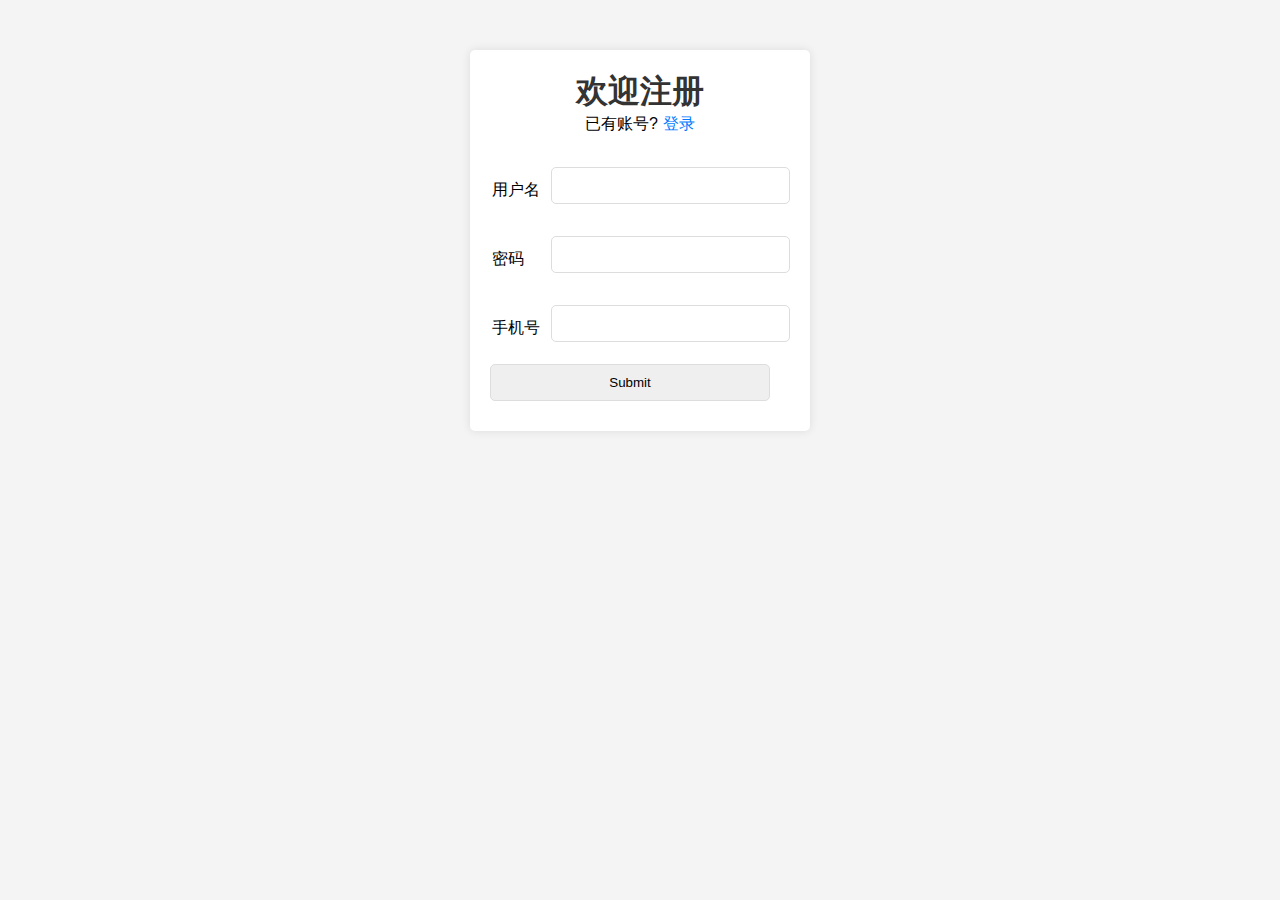
<file: src/main/webapp/register.html>
<!DOCTYPE html>
<html lang="en">
<head>
    <meta charset="UTF-8">
    <title>Title</title>
    <link rel="stylesheet" href="19-css.css">
</head>
<body>
<div class="form-div">
    <div class="reg-content">
        <h1>欢迎注册</h1>
        <span>已有账号?</span><a href="index.html">登录</a>
    </div>
    <form id="reg-form" action="/JAVA_FINAL_WORK/req2" method="post">
        <table>
            <tr>
                <td>用户名</td>
                <td class="inputs">
                    <input name="username" type="text" id="username">
                    <br>
                    <span id="username_err" class="err_msg" style="display: none">用户名不太受欢迎</span>
                </td>
            </tr>
            <tr>
                <td>密码</td>
                <td class="inputs">
                    <input name="password" type="password" id="password">
                    <br>
                    <span id="password_err" class="err_msg" style="display: none">密码格式有误</span>
                </td>
            </tr>
            <tr>
                <td>手机号</td>
                <td class="inputs">
                    <input name="tel" type="text" id="tel">
                    <br>
                    <span id="tel_err" class="err_msg" style="display: none">手机号格式有误</span>
                </td>
            </tr>
        </table>
        <input type="submit">
    </form>
</div>
<script>
    //1.验证用户名是否符合规则
    //1.1 获取用户名的输入框
    var usernameInput = document.getElementById("username");

    //1.2 绑定onblur事件 失去焦点
    function checkUsername() {
        //1.3 获取用户输入的用户名
        var username = usernameInput.value.trim();
        //1.4 判断用户名是否符合规则:长度6~12
        var flag = username.length >= 6 && username.length <= 12;
        if (username.length >= 6 && username.length <= 12) {
            //符合规则
            document.getElementById("username_err").style.display = "none";
        } else {
            //不符合规则
            document.getElementById("username_err").style.display = "block";
        }
        return flag;
    };
    usernameInput.onblur = checkUsername


    //1.验证密码是否符合规则
    //1.1 获取密码的输入框
    var passwordInput = document.getElementById("password");

    //1.2 绑定onblur事件 失去焦点

    function checkPassword() {
        //1.3 获取用户输入的密码
        var password = passwordInput.value.trim();
        //1.4 判断密码是否符合规则:长度6~12
        var flag = password.length >= 6 && password.length <= 12;
        if (password.length >= 6 && password.length <= 12) {
            //符合规则
            document.getElementById("password_err").style.display = "none";
        } else {
            //不符合规则
            document.getElementById("password_err").style.display = "block";
        }
        return flag;
    };
    passwordInput.onblur = checkPassword;


    //1.验证手机号是否符合规则
    //1.1 获取手机号的输入框
    var telInput = document.getElementById("tel");

    //1.2 绑定onblur事件 失去焦点
    function checkTel() {
        //1.3 获取用户输入的手机号
        var tel = telInput.value.trim();
        //1.4 判断手机号是否符合规则:长度6~12
        var flag = tel.length >= 6 && tel.length <= 11;
        if (tel.length >= 6 && tel.length <= 11) {
            //符合规则
            document.getElementById("tel_err").style.display = "none";
        } else {
            //不符合规则
            document.getElementById("tel_err").style.display = "block";
        }
        return flag;
    };
    telInput.onblur = checkTel;


    //1. 获取表单对象
    var regForm = document.getElementById("reg-form");

    //2. 绑定onsubmit事件
    regForm.onsubmit = function () {
        //判断每一个表单项是否都符合要求，如果有一个不符合则返回false
        var flag = checkTel() && checkPassword() && checkUsername();

        return flag;
    }
</script>
</body>
</html>
</file>
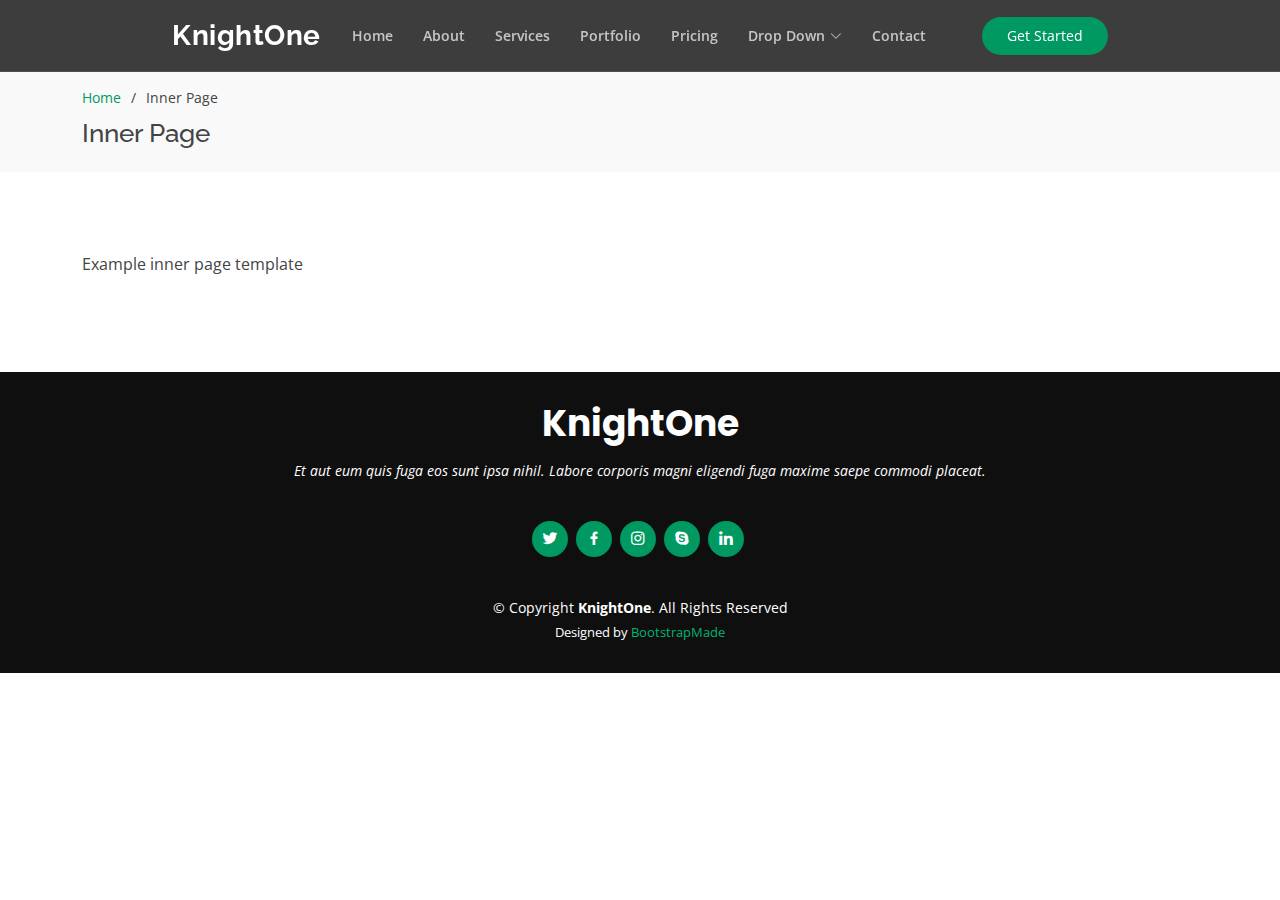
<file: src/main/webapp/KnightOne/inner-page.html>
<!DOCTYPE html>
<html lang="en">

<head>
  <meta charset="utf-8">
  <meta content="width=device-width, initial-scale=1.0" name="viewport">

  <title>Inner Page - KnightOne Bootstrap Template</title>
  <meta content="" name="description">
  <meta content="" name="keywords">

  <!-- Favicons -->
  <link href="assets/img/favicon.png" rel="icon">
  <link href="assets/img/apple-touch-icon.png" rel="apple-touch-icon">

  <!-- Google Fonts -->
  <link href="https://fonts.googleapis.com/css?family=Open+Sans:300,300i,400,400i,600,600i,700,700i|Raleway:300,300i,400,400i,500,500i,600,600i,700,700i|Poppins:300,300i,400,400i,500,500i,600,600i,700,700i" rel="stylesheet">

  <!-- Vendor CSS Files -->
  <link href="assets/vendor/bootstrap/css/bootstrap.min.css" rel="stylesheet">
  <link href="assets/vendor/bootstrap-icons/bootstrap-icons.css" rel="stylesheet">
  <link href="assets/vendor/boxicons/css/boxicons.min.css" rel="stylesheet">
  <link href="assets/vendor/glightbox/css/glightbox.min.css" rel="stylesheet">
  <link href="assets/vendor/remixicon/remixicon.css" rel="stylesheet">
  <link href="assets/vendor/swiper/swiper-bundle.min.css" rel="stylesheet">

  <!-- Template Main CSS File -->
  <link href="assets/css/style.css" rel="stylesheet">

  <!-- =======================================================
  * Template Name: KnightOne
  * Updated: Sep 18 2023 with Bootstrap v5.3.2
  * Template URL: https://bootstrapmade.com/knight-simple-one-page-bootstrap-template/
  * Author: BootstrapMade.com
  * License: https://bootstrapmade.com/license/
  ======================================================== -->
</head>

<body>

  <!-- ======= Header ======= -->
  <header id="header" class="fixed-top header-inner-pages">
    <div class="container-fluid">

      <div class="row justify-content-center">
        <div class="col-xl-9 d-flex align-items-center justify-content-lg-between">
          <h1 class="logo me-auto me-lg-0"><a href="index.html">KnightOne</a></h1>
          <!-- Uncomment below if you prefer to use an image logo -->
          <!-- <a href="index.html" class="logo me-auto me-lg-0"><img src="assets/img/logo.png" alt="" class="img-fluid"></a>-->

          <nav id="navbar" class="navbar order-last order-lg-0">
            <ul>
              <li><a class="nav-link scrollto " href="#hero">Home</a></li>
              <li><a class="nav-link scrollto" href="#about">About</a></li>
              <li><a class="nav-link scrollto" href="#services">Services</a></li>
              <li><a class="nav-link scrollto " href="#portfolio">Portfolio</a></li>
              <li><a class="nav-link scrollto" href="#pricing">Pricing</a></li>
              <li class="dropdown"><a href="#"><span>Drop Down</span> <i class="bi bi-chevron-down"></i></a>
                <ul>
                  <li><a href="#">Drop Down 1</a></li>
                  <li class="dropdown"><a href="#"><span>Deep Drop Down</span> <i class="bi bi-chevron-right"></i></a>
                    <ul>
                      <li><a href="#">Deep Drop Down 1</a></li>
                      <li><a href="#">Deep Drop Down 2</a></li>
                      <li><a href="#">Deep Drop Down 3</a></li>
                      <li><a href="#">Deep Drop Down 4</a></li>
                      <li><a href="#">Deep Drop Down 5</a></li>
                    </ul>
                  </li>
                  <li><a href="#">Drop Down 2</a></li>
                  <li><a href="#">Drop Down 3</a></li>
                  <li><a href="#">Drop Down 4</a></li>
                </ul>
              </li>
              <li><a class="nav-link scrollto" href="#contact">Contact</a></li>
            </ul>
            <i class="bi bi-list mobile-nav-toggle"></i>
          </nav><!-- .navbar -->

          <a href="#about" class="get-started-btn scrollto">Get Started</a>
        </div>
      </div>

    </div>
  </header><!-- End Header -->

  <main id="main">

    <!-- ======= Breadcrumbs ======= -->
    <section id="breadcrumbs" class="breadcrumbs">
      <div class="container">

        <ol>
          <li><a href="index.html">Home</a></li>
          <li>Inner Page</li>
        </ol>
        <h2>Inner Page</h2>

      </div>
    </section><!-- End Breadcrumbs -->

    <section class="inner-page">
      <div class="container">
        <p>
          Example inner page template
        </p>
      </div>
    </section>

  </main><!-- End #main -->

  <!-- ======= Footer ======= -->
  <footer id="footer">
    <div class="container">
      <h3>KnightOne</h3>
      <p>Et aut eum quis fuga eos sunt ipsa nihil. Labore corporis magni eligendi fuga maxime saepe commodi placeat.</p>
      <div class="social-links">
        <a href="#" class="twitter"><i class="bx bxl-twitter"></i></a>
        <a href="#" class="facebook"><i class="bx bxl-facebook"></i></a>
        <a href="#" class="instagram"><i class="bx bxl-instagram"></i></a>
        <a href="#" class="google-plus"><i class="bx bxl-skype"></i></a>
        <a href="#" class="linkedin"><i class="bx bxl-linkedin"></i></a>
      </div>
      <div class="copyright">
        &copy; Copyright <strong><span>KnightOne</span></strong>. All Rights Reserved
      </div>
      <div class="credits">
        <!-- All the links in the footer should remain intact. -->
        <!-- You can delete the links only if you purchased the pro version. -->
        <!-- Licensing information: https://bootstrapmade.com/license/ -->
        <!-- Purchase the pro version with working PHP/AJAX contact form: https://bootstrapmade.com/knight-simple-one-page-bootstrap-template/ -->
        Designed by <a href="https://bootstrapmade.com/">BootstrapMade</a>
      </div>
    </div>
  </footer><!-- End Footer -->

  <div id="preloader"></div>
  <a href="#" class="back-to-top d-flex align-items-center justify-content-center"><i class="bi bi-arrow-up-short"></i></a>

  <!-- Vendor JS Files -->
  <script src="assets/vendor/purecounter/purecounter_vanilla.js"></script>
  <script src="assets/vendor/bootstrap/js/bootstrap.bundle.min.js"></script>
  <script src="assets/vendor/glightbox/js/glightbox.min.js"></script>
  <script src="assets/vendor/isotope-layout/isotope.pkgd.min.js"></script>
  <script src="assets/vendor/swiper/swiper-bundle.min.js"></script>
  <script src="assets/vendor/php-email-form/validate.js"></script>

  <!-- Template Main JS File -->
  <script src="assets/js/main.js"></script>

</body>

</html>
</file>
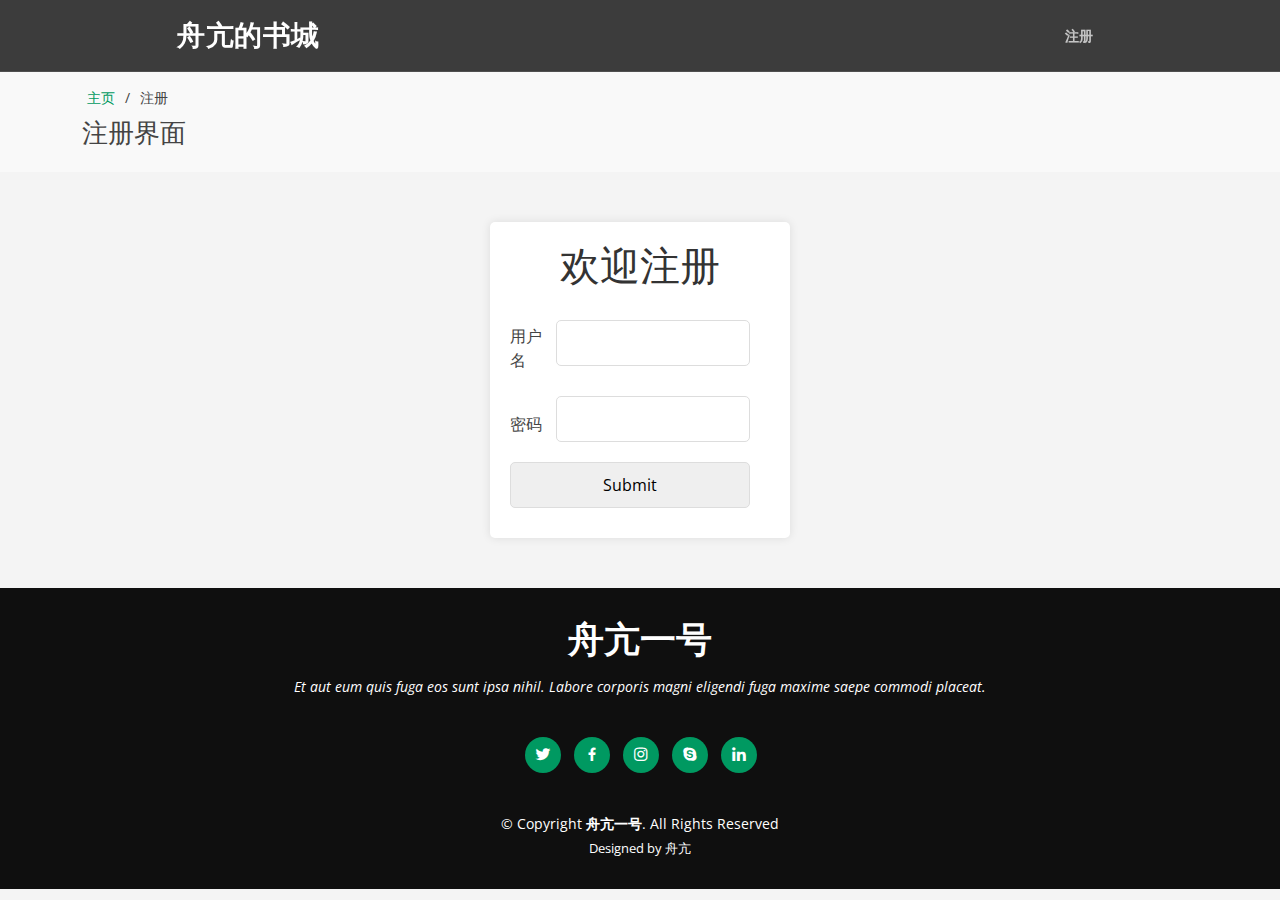
<file: src/main/webapp/KnightOne/inner-page1.html>
<!DOCTYPE html>
<html lang="en">

<head>
  <meta charset="utf-8">
  <meta content="width=device-width, initial-scale=1.0" name="viewport">

  <title>Inner Page - KnightOne Bootstrap Template</title>
  <meta content="" name="description">
  <meta content="" name="keywords">

  <!-- Favicons -->
  <link href="assets/img/favicon.png" rel="icon">
  <link href="assets/img/apple-touch-icon.png" rel="apple-touch-icon">

  <!-- Google Fonts -->
  <link href="https://fonts.googleapis.com/css?family=Open+Sans:300,300i,400,400i,600,600i,700,700i|Raleway:300,300i,400,400i,500,500i,600,600i,700,700i|Poppins:300,300i,400,400i,500,500i,600,600i,700,700i" rel="stylesheet">

  <!-- Vendor CSS Files -->
  <link href="assets/vendor/bootstrap/css/bootstrap.min.css" rel="stylesheet">
  <link href="assets/vendor/bootstrap-icons/bootstrap-icons.css" rel="stylesheet">
  <link href="assets/vendor/boxicons/css/boxicons.min.css" rel="stylesheet">
  <link href="assets/vendor/glightbox/css/glightbox.min.css" rel="stylesheet">
  <link href="assets/vendor/remixicon/remixicon.css" rel="stylesheet">
  <link href="assets/vendor/swiper/swiper-bundle.min.css" rel="stylesheet">
  <link rel="stylesheet" href="../19-css.css">
  <!-- Template Main CSS File -->
  <link href="assets/css/style.css" rel="stylesheet">

  <!-- =======================================================
  * Template Name: KnightOne
  * Updated: Sep 18 2023 with Bootstrap v5.3.2
  * Template URL: https://bootstrapmade.com/knight-simple-one-page-bootstrap-template/
  * Author: BootstrapMade.com
  * License: https://bootstrapmade.com/license/
  ======================================================== -->
</head>

<body>

  <!-- ======= Header ======= -->
  <header id="header" class="fixed-top header-inner-pages">
    <div class="container-fluid">

      <div class="row justify-content-center">
        <div class="col-xl-9 d-flex align-items-center justify-content-lg-between">
          <h1 class="logo me-auto me-lg-0"><a href="index.html">舟亢的书城</a></h1>
          <!-- Uncomment below if you prefer to use an image logo -->
          <!-- <a href="index.html" class="logo me-auto me-lg-0"><img src="assets/img/logo.png" alt="" class="img-fluid"></a>-->

          <nav id="navbar" class="navbar order-last order-lg-0">
            <ul>
              <li><a class="nav-link scrollto " href="#hero">注册</a></li>

            </ul>
            <i class="bi bi-list mobile-nav-toggle"></i>
          </nav><!-- .navbar -->


        </div>
      </div>

    </div>
  </header><!-- End Header -->

  <main id="main">

    <!-- ======= Breadcrumbs ======= -->
    <section id="breadcrumbs" class="breadcrumbs">
      <div class="container">

        <ol>
          <li><a href="index.html">主页</a></li>
          <li>注册</li>
        </ol>
        <h2>注册界面</h2>

      </div>
    </section><!-- End Breadcrumbs -->


    <div class="form-div">
      <div class="reg-content">
        <h1>欢迎注册</h1>
      </div>
      <form id="reg-form" action="/JAVA_FINAL_WORK/req2" method="post">
        <table>
          <tr>
            <td>用户名</td>
            <td class="inputs">
              <input name="username" type="text" id="username">
              <br>
              <span id="username_err" class="err_msg" style="display: none">用户名不太受欢迎</span>
            </td>
          </tr>
          <tr>
            <td>密码</td>
            <td class="inputs">
              <input name="password" type="password" id="password">
              <br>
              <span id="password_err" class="err_msg" style="display: none">密码格式有误</span>
            </td>
          </tr>

        </table>
        <input type="submit">
      </form>
    </div>
  </main><!-- End #main -->

  <!-- ======= Footer ======= -->
  <footer id="footer">
    <div class="container">
      <h3>舟亢一号</h3>
      <p>Et aut eum quis fuga eos sunt ipsa nihil. Labore corporis magni eligendi fuga maxime saepe commodi
        placeat.</p>
      <div class="social-links">
        <a href="#" class="twitter"><i class="bx bxl-twitter"></i></a>
        <a href="#" class="facebook"><i class="bx bxl-facebook"></i></a>
        <a href="#" class="instagram"><i class="bx bxl-instagram"></i></a>
        <a href="#" class="google-plus"><i class="bx bxl-skype"></i></a>
        <a href="#" class="linkedin"><i class="bx bxl-linkedin"></i></a>
      </div>
      <div class="copyright">
        © Copyright <strong><span>舟亢一号</span></strong>. All Rights Reserved
      </div>
      <div class="credits">
        <!-- All the links in the footer should remain intact. -->
        <!-- You can delete the links only if you purchased the pro version. -->
        <!-- Licensing information: https://bootstrapmade.com/license/ -->
        <!-- Purchase the pro version with working PHP/AJAX contact form: https://bootstrapmade.com/knight-simple-one-page-bootstrap-template/ -->
        Designed by 舟亢
      </div>
    </div>
  </footer><!-- End Footer -->

  <div id="preloader"></div>
  <a href="#" class="back-to-top d-flex align-items-center justify-content-center"><i class="bi bi-arrow-up-short"></i></a>

  <!-- Vendor JS Files -->
  <script src="assets/vendor/purecounter/purecounter_vanilla.js"></script>
  <script src="assets/vendor/bootstrap/js/bootstrap.bundle.min.js"></script>
  <script src="assets/vendor/glightbox/js/glightbox.min.js"></script>
  <script src="assets/vendor/isotope-layout/isotope.pkgd.min.js"></script>
  <script src="assets/vendor/swiper/swiper-bundle.min.js"></script>
  <script src="assets/vendor/php-email-form/validate.js"></script>

  <!-- Template Main JS File -->
  <script src="assets/js/main.js"></script>

</body>

</html>
</file>
<file: src/main/webapp/19-css.css>
body {
    font-family: Arial, sans-serif;
    background-color: #f4f4f4;
    margin: 0;
    padding: 0;
}

.form-div {
    width: 300px;
    margin: 50px auto;
    background-color: #fff;
    padding: 20px;
    border-radius: 5px;
    box-shadow: 0 0 10px rgba(0, 0, 0, 0.1);
}

.reg-content {
    text-align: center;
    margin-bottom: 20px;
}

h1 {
    margin: 0;
    color: #333;
}

a {
    text-decoration: none;
    color: #007bff;
    margin-left: 5px;
}

table {
    width: 100%;
}

td {
    padding: 10px 0;
}

.inputs {
    padding: 10px 0;
}

input {
    width: calc(100% - 20px);
    padding: 10px;
    border: 1px solid #ddd;
    border-radius: 5px;
    margin-bottom: 10px;
}

.err_msg {
    color: red;
    display: none;
    margin-top: 5px;
}
</file>
<file: src/main/webapp/KnightOne/assets/css/style.css>
/**
* Template Name: KnightOne
* Updated: Sep 18 2023 with Bootstrap v5.3.2
* Template URL: https://bootstrapmade.com/knight-simple-one-page-bootstrap-template/
* Author: BootstrapMade.com
* License: https://bootstrapmade.com/license/
*/

/*--------------------------------------------------------------
# General
--------------------------------------------------------------*/
body {
  font-family: "Open Sans", sans-serif;
  color: #444444;
}

a {
  color: #009961;
  text-decoration: none;
}

a:hover {
  color: #00cc81;
  text-decoration: none;
}

h1,
h2,
h3,
h4,
h5,
h6 {
  font-family: "Raleway", sans-serif;
}

/*--------------------------------------------------------------
# Preloader
--------------------------------------------------------------*/
#preloader {
  position: fixed;
  top: 0;
  left: 0;
  right: 0;
  bottom: 0;
  z-index: 9999;
  overflow: hidden;
  background: #fff;
}

#preloader:before {
  content: "";
  position: fixed;
  top: calc(50% - 30px);
  left: calc(50% - 30px);
  border: 6px solid #009961;
  border-top-color: #fff;
  border-bottom-color: #fff;
  border-radius: 50%;
  width: 60px;
  height: 60px;
  animation: animate-preloader 1s linear infinite;
}

@keyframes animate-preloader {
  0% {
    transform: rotate(0deg);
  }

  100% {
    transform: rotate(360deg);
  }
}

/*--------------------------------------------------------------
# Back to top button
--------------------------------------------------------------*/
.back-to-top {
  position: fixed;
  visibility: hidden;
  opacity: 0;
  right: 15px;
  bottom: 15px;
  z-index: 996;
  background: #009961;
  width: 40px;
  height: 40px;
  border-radius: 50px;
  transition: all 0.4s;
}

.back-to-top i {
  font-size: 28px;
  color: #fff;
  line-height: 0;
}

.back-to-top:hover {
  background: #00c27b;
  color: #fff;
}

.back-to-top.active {
  visibility: visible;
  opacity: 1;
}

/*--------------------------------------------------------------
# Header
--------------------------------------------------------------*/
#header {
  transition: all 0.5s;
  z-index: 997;
  border-bottom: 1px solid rgba(255, 255, 255, 0.1);
}

#header.header-scrolled,
#header.header-inner-pages {
  background: rgba(40, 40, 40, 0.9);
}

#header .logo {
  font-size: 28px;
  margin: 0;
  padding: 0;
  line-height: 1;
  font-weight: 700;
  letter-spacing: 0.5px;
}

#header .logo a {
  color: #fff;
}

#header .logo img {
  max-height: 40px;
}

@media (max-width: 992px) {
  #header {
    border: 0;
    padding: 15px 0;
  }
}

/* Get Startet Button */
.get-started-btn {
  margin-left: 25px;
  background: #009961;
  color: #fff;
  border-radius: 50px;
  padding: 8px 25px 9px 25px;
  white-space: nowrap;
  transition: 0.3s;
  font-size: 14px;
  display: inline-block;
}

.get-started-btn:hover {
  background: #00b371;
  color: #fff;
}

@media (max-width: 992px) {
  .get-started-btn {
    margin: 0 15px 0 0;
    padding: 6px 18px;
  }
}

/*--------------------------------------------------------------
# Navigation Menu
--------------------------------------------------------------*/
/**
* Desktop Navigation
*/
.navbar {
  padding: 0;
}

.navbar ul {
  margin: 0;
  padding: 0;
  display: flex;
  list-style: none;
  align-items: center;
}

.navbar li {
  position: relative;
}

.navbar>ul>li {
  position: relative;
  white-space: nowrap;
  margin: 0 12px;
}

.navbar a,
.navbar a:focus {
  display: flex;
  align-items: center;
  justify-content: space-between;
  padding: 25px 3px;
  font-size: 14px;
  font-weight: 600;
  color: rgba(255, 255, 255, 0.7);
  white-space: nowrap;
  transition: 0.3s;
  position: relative;
}

.navbar a i,
.navbar a:focus i {
  font-size: 12px;
  line-height: 0;
  margin-left: 5px;
}

.navbar>ul>li>a:before {
  content: "";
  position: absolute;
  width: 100%;
  height: 2px;
  bottom: -2px;
  left: 0;
  background-color: #009961;
  visibility: hidden;
  width: 0px;
  transition: all 0.3s ease-in-out 0s;
}

.navbar a:hover:before,
.navbar li:hover>a:before,
.navbar .active:before {
  visibility: visible;
  width: 100%;
}

.navbar a:hover,
.navbar .active,
.navbar .active:focus,
.navbar li:hover>a {
  color: #fff;
}

.navbar .dropdown ul {
  display: block;
  position: absolute;
  left: 0;
  top: calc(100% + 30px);
  margin: 0;
  padding: 10px 0;
  z-index: 99;
  opacity: 0;
  visibility: hidden;
  background: #fff;
  box-shadow: 0px 0px 30px rgba(127, 137, 161, 0.25);
  transition: 0.3s;
  border-top: 2px solid #009961;
}

.navbar .dropdown ul li {
  min-width: 200px;
}

.navbar .dropdown ul a {
  padding: 10px 20px;
  font-size: 14px;
  text-transform: none;
  font-weight: 500;
  color: #282828;
}

.navbar .dropdown ul a i {
  font-size: 12px;
}

.navbar .dropdown ul a:hover,
.navbar .dropdown ul .active:hover,
.navbar .dropdown ul li:hover>a {
  color: #009961;
}

.navbar .dropdown:hover>ul {
  opacity: 1;
  top: 100%;
  visibility: visible;
}

.navbar .dropdown .dropdown ul {
  top: 0;
  left: calc(100% - 30px);
  visibility: hidden;
}

.navbar .dropdown .dropdown:hover>ul {
  opacity: 1;
  top: 0;
  left: 100%;
  visibility: visible;
}

@media (max-width: 1366px) {
  .navbar .dropdown .dropdown ul {
    left: -90%;
  }

  .navbar .dropdown .dropdown:hover>ul {
    left: -100%;
  }
}

/**
* Mobile Navigation
*/
.mobile-nav-toggle {
  color: #fff;
  font-size: 28px;
  cursor: pointer;
  display: none;
  line-height: 0;
  transition: 0.5s;
}

@media (max-width: 991px) {
  .mobile-nav-toggle {
    display: block;
  }

  .navbar ul {
    display: none;
  }
}

.navbar-mobile {
  position: fixed;
  overflow: hidden;
  top: 0;
  right: 0;
  left: 0;
  bottom: 0;
  background: rgba(15, 15, 15, 0.9);
  transition: 0.3s;
  z-index: 999;
}

.navbar-mobile .mobile-nav-toggle {
  position: absolute;
  top: 15px;
  right: 15px;
}

.navbar-mobile ul {
  display: block;
  position: absolute;
  top: 55px;
  right: 15px;
  bottom: 15px;
  left: 15px;
  padding: 10px 0;
  background-color: #fff;
  overflow-y: auto;
  transition: 0.3s;
}

.navbar-mobile a,
.navbar-mobile a:focus {
  padding: 10px 20px;
  font-size: 15px;
  color: #282828;
}

.navbar-mobile a:hover:before,
.navbar-mobile li:hover>a:before,
.navbar-mobile .active:before {
  visibility: hidden;
}

.navbar-mobile a:hover,
.navbar-mobile .active,
.navbar-mobile li:hover>a {
  color: #009961;
}

.navbar-mobile .getstarted,
.navbar-mobile .getstarted:focus {
  margin: 15px;
}

.navbar-mobile .dropdown ul {
  position: static;
  display: none;
  margin: 10px 20px;
  padding: 10px 0;
  z-index: 99;
  opacity: 1;
  visibility: visible;
  background: #fff;
  box-shadow: 0px 0px 30px rgba(127, 137, 161, 0.25);
}

.navbar-mobile .dropdown ul li {
  min-width: 200px;
}

.navbar-mobile .dropdown ul a {
  padding: 10px 20px;
}

.navbar-mobile .dropdown ul a i {
  font-size: 12px;
}

.navbar-mobile .dropdown ul a:hover,
.navbar-mobile .dropdown ul .active:hover,
.navbar-mobile .dropdown ul li:hover>a {
  color: #009961;
}

.navbar-mobile .dropdown>.dropdown-active {
  display: block;
}

/*--------------------------------------------------------------
# Hero Section
--------------------------------------------------------------*/
#hero {
  width: 100%;
  height: 100vh;
  background: url("../../../uploads/2.jpg") top center;
  background-size: cover;
  position: relative;
}

#hero:before {
  content: "";
  background: rgba(0, 0, 0, 0.6);
  position: absolute;
  bottom: 0;
  top: 0;
  left: 0;
  right: 0;
}

#hero .container {
  padding-top: 72px;
  position: relative;
  text-align: center;
}

#hero h1 {
  margin: 0 0 10px 0;
  font-size: 48px;
  font-weight: 700;
  line-height: 56px;
  color: #fff;
}

#hero h2 {
  color: #eee;
  margin-bottom: 40px;
  font-size: 24px;
}

#hero .play-btn {
  width: 94px;
  height: 94px;
  margin: 0 auto;
  background: radial-gradient(#009961 50%, rgba(0, 153, 97, 0.4) 52%);
  border-radius: 50%;
  display: block;
  overflow: hidden;
  position: relative;
}

#hero .play-btn::after {
  content: "";
  position: absolute;
  left: 50%;
  top: 50%;
  transform: translateX(-40%) translateY(-50%);
  width: 0;
  height: 0;
  border-top: 10px solid transparent;
  border-bottom: 10px solid transparent;
  border-left: 15px solid #fff;
  z-index: 100;
  transition: all 400ms cubic-bezier(0.55, 0.055, 0.675, 0.19);
}

#hero .play-btn::before {
  content: "";
  position: absolute;
  width: 120px;
  height: 120px;
  animation-delay: 0s;
  animation: pulsate-btn 3s;
  animation-direction: forwards;
  animation-iteration-count: infinite;
  animation-timing-function: steps;
  opacity: 1;
  border-radius: 50%;
  border: 5px solid rgba(0, 153, 97, 0.7);
  top: -15%;
  left: -15%;
  background: rgba(198, 16, 0, 0);
}

#hero .play-btn:hover::after {
  border-left: 15px solid #009961;
  transform: scale(20);
}

#hero .play-btn:hover::before {
  content: "";
  position: absolute;
  left: 50%;
  top: 50%;
  transform: translateX(-40%) translateY(-50%);
  width: 0;
  height: 0;
  border: none;
  border-top: 10px solid transparent;
  border-bottom: 10px solid transparent;
  border-left: 15px solid #fff;
  z-index: 200;
  animation: none;
  border-radius: 0;
}

@media (min-width: 1024px) {
  #hero {
    background-attachment: fixed;
  }
}

@media (max-width: 768px) {
  #hero h1 {
    font-size: 28px;
    line-height: 36px;
  }

  #hero h2 {
    font-size: 18px;
    line-height: 24px;
    margin-bottom: 30px;
  }
}

@keyframes pulsate-btn {
  0% {
    transform: scale(0.6, 0.6);
    opacity: 1;
  }

  100% {
    transform: scale(1, 1);
    opacity: 0;
  }
}

/*--------------------------------------------------------------
# Sections General
--------------------------------------------------------------*/
section {
  padding: 80px 0;
  overflow: hidden;
}

.section-bg {
  background-color: #8fffd6;
}

.section-title {
  padding-bottom: 30px;
}

.section-title h2 {
  font-size: 32px;
  font-weight: bold;
  margin-bottom: 20px;
  padding-bottom: 20px;
  position: relative;
}

.section-title h2::after {
  content: "";
  position: absolute;
  display: block;
  width: 50px;
  height: 3px;
  background: #009961;
  bottom: 0;
  left: 0;
}

.section-title p {
  margin-bottom: 0;
  color: #777777;
  font-size: 15px;
}

/*--------------------------------------------------------------
# About Us
--------------------------------------------------------------*/
.about .content h3 {
  font-weight: 600;
  font-size: 26px;
}

.about .content ul {
  list-style: none;
  padding: 0;
}

.about .content ul li {
  padding-left: 28px;
  position: relative;
}

.about .content ul li+li {
  margin-top: 10px;
}

.about .content ul i {
  position: absolute;
  left: 0;
  top: 2px;
  font-size: 20px;
  color: #009961;
  line-height: 1;
}

.about .content p:last-child {
  margin-bottom: 0;
}

.about .content .btn-learn-more {
  font-family: "Raleway", sans-serif;
  font-weight: 600;
  font-size: 14px;
  letter-spacing: 1px;
  display: inline-block;
  padding: 12px 32px;
  border-radius: 50px;
  transition: 0.3s;
  line-height: 1;
  color: #009961;
  animation-delay: 0.8s;
  margin-top: 6px;
  border: 2px solid #009961;
}

.about .content .btn-learn-more:hover {
  background: #009961;
  color: #fff;
  text-decoration: none;
}

/*--------------------------------------------------------------
# Services
--------------------------------------------------------------*/
.services .icon-box {
  padding: 60px 30px;
  transition: all ease-in-out 0.3s;
  background: #fefefe;
  box-shadow: 0px 5px 90px 0px rgba(110, 123, 131, 0.1);
  border-radius: 18px;
  border-bottom: 5px solid #fff;
}

.services .icon-box .icon {
  width: 64px;
  height: 64px;
  background: #009961;
  border-radius: 50px;
  display: flex;
  align-items: center;
  justify-content: center;
  margin-bottom: 20px;
  transition: ease-in-out 0.3s;
  color: #fff;
}

.services .icon-box .icon i {
  font-size: 28px;
}

.services .icon-box h4 {
  font-weight: 700;
  margin-bottom: 15px;
  font-size: 24px;
}

.services .icon-box h4 a {
  color: #282828;
  transition: ease-in-out 0.3s;
}

.services .icon-box p {
  line-height: 24px;
  font-size: 14px;
  margin-bottom: 0;
}

.services .icon-box:hover {
  transform: translateY(-10px);
  border-color: #009961;
}

.services .icon-box:hover h4 a {
  color: #009961;
}

/*--------------------------------------------------------------
# Cta
--------------------------------------------------------------*/
.cta {
  background: linear-gradient(rgba(0, 0, 0, 0.6), rgba(0, 0, 0, 0.6)), url("../img/cta-bg.jpg") fixed center center;
  background-size: cover;
  padding: 120px 0;
}

.cta h3 {
  color: #fff;
  font-size: 28px;
  font-weight: 700;
}

.cta p {
  color: #fff;
}

.cta .cta-btn {
  font-family: "Raleway", sans-serif;
  font-weight: 500;
  font-size: 15px;
  letter-spacing: 1px;
  display: inline-block;
  padding: 12px 30px;
  border-radius: 2px;
  transition: 0.5s;
  margin: 10px;
  background: #009961;
  color: #fff;
  border-radius: 50px;
}

.cta .cta-btn:hover {
  background: #00b371;
}

@media (max-width: 1024px) {
  .cta {
    background-attachment: scroll;
  }
}

@media (min-width: 769px) {
  .cta .cta-btn-container {
    display: flex;
    align-items: center;
    justify-content: flex-end;
  }
}

/*--------------------------------------------------------------
# Features
--------------------------------------------------------------*/
.features .icon-box h4 {
  font-size: 20px;
  font-weight: 700;
  margin: 5px 0 10px 60px;
}

.features .icon-box i {
  font-size: 48px;
  float: left;
  color: #009961;
}

.features .icon-box p {
  font-size: 15px;
  color: #848484;
  margin-left: 60px;
}

.features .image {
  background-position: center center;
  background-repeat: no-repeat;
  background-size: cover;
  min-height: 400px;
}

/*--------------------------------------------------------------
# Clients
--------------------------------------------------------------*/
.clients {
  padding-top: 30px;
}

.clients .clients-wrap {
  border-top: 1px solid #e7e7e7;
  border-left: 1px solid #e7e7e7;
}

.clients .client-logo {
  padding: 64px;
  display: flex;
  justify-content: center;
  align-items: center;
  border-right: 1px solid #e7e7e7;
  border-bottom: 1px solid #e7e7e7;
  overflow: hidden;
  background: #fff;
  height: 140px;
}

.clients .client-logo:hover img {
  transform: scale(1.1);
}

.clients img {
  transition: all 0.4s ease-in-out;
}

/*--------------------------------------------------------------
# Counts
--------------------------------------------------------------*/
.counts {
  background: url("../img/counts-bg.jpg") center center no-repeat;
  background-size: cover;
  padding: 80px 0 60px 0;
  position: relative;
}

.counts::before {
  content: "";
  position: absolute;
  background: rgba(17, 17, 17, 0.9);
  left: 0;
  right: 0;
  top: 0;
  bottom: 0;
}

.counts .title {
  position: relative;
  color: #fff;
  margin-bottom: 40px;
}

.counts .title h3 {
  font-size: 36px;
  font-weight: 700;
}

.counts .counters span {
  font-size: 48px;
  display: block;
  font-weight: 700;
  color: #009961;
}

.counts .counters p {
  padding: 0;
  margin: 0 0 20px 0;
  font-family: "Raleway", sans-serif;
  font-size: 14px;
  color: #fff;
}

@media (min-width: 1200px) {
  .counts {
    background-attachment: fixed;
  }
}

/*--------------------------------------------------------------
# Portfolio
--------------------------------------------------------------*/
.portfolio #portfolio-flters {
  padding: 0;
  margin: 0 auto 25px auto;
  list-style: none;
  text-align: center;
  border-radius: 50px;
}

.portfolio #portfolio-flters li {
  cursor: pointer;
  display: inline-block;
  padding: 8px 16px 10px 16px;
  font-size: 14px;
  font-weight: 500;
  line-height: 1;
  color: #444444;
  margin: 0 3px 10px 3px;
  transition: all ease-in-out 0.3s;
  background: #f4f4f4;
  border-radius: 50px;
}

.portfolio #portfolio-flters li:hover,
.portfolio #portfolio-flters li.filter-active {
  color: #fff;
  background: #009961;
}

.portfolio #portfolio-flters li:last-child {
  margin-right: 0;
}

.portfolio .portfolio-item {
  margin-bottom: 30px;
  overflow: hidden;
}

.portfolio .portfolio-item img {
  position: relative;
  top: 0;
  transition: all 0.6s cubic-bezier(0.645, 0.045, 0.355, 1);
}

.portfolio .portfolio-item .portfolio-info {
  opacity: 0;
  position: absolute;
  left: 15px;
  right: 15px;
  bottom: -50px;
  z-index: 3;
  transition: all ease-in-out 0.3s;
  background: #009961;
  padding: 15px 20px;
}

.portfolio .portfolio-item .portfolio-info h4 {
  font-size: 18px;
  color: #fff;
  font-weight: 600;
}

.portfolio .portfolio-item .portfolio-info p {
  color: #fff;
  font-size: 14px;
  margin-bottom: 0;
}

.portfolio .portfolio-item .portfolio-info .preview-link,
.portfolio .portfolio-item .portfolio-info .details-link {
  position: absolute;
  right: 50px;
  font-size: 24px;
  top: calc(50% - 18px);
  color: white;
  transition: ease-in-out 0.3s;
}

.portfolio .portfolio-item .portfolio-info .preview-link:hover,
.portfolio .portfolio-item .portfolio-info .details-link:hover {
  color: #33ffb4;
}

.portfolio .portfolio-item .portfolio-info .details-link {
  right: 15px;
}

.portfolio .portfolio-item:hover img {
  top: -30px;
}

.portfolio .portfolio-item:hover .portfolio-info {
  opacity: 1;
  bottom: 0;
}

/*--------------------------------------------------------------
# Portfolio Details
--------------------------------------------------------------*/
.portfolio-details {
  padding-top: 40px;
}

.portfolio-details .portfolio-details-slider img {
  width: 100%;
}

.portfolio-details .portfolio-details-slider .swiper-pagination {
  margin-top: 20px;
  position: relative;
}

.portfolio-details .portfolio-details-slider .swiper-pagination .swiper-pagination-bullet {
  width: 12px;
  height: 12px;
  background-color: #fff;
  opacity: 1;
  border: 1px solid #009961;
}

.portfolio-details .portfolio-details-slider .swiper-pagination .swiper-pagination-bullet-active {
  background-color: #009961;
}

.portfolio-details .portfolio-info {
  padding: 30px;
  box-shadow: 0px 0 30px rgba(40, 40, 40, 0.08);
}

.portfolio-details .portfolio-info h3 {
  font-size: 22px;
  font-weight: 700;
  margin-bottom: 20px;
  padding-bottom: 20px;
  border-bottom: 1px solid #eee;
}

.portfolio-details .portfolio-info ul {
  list-style: none;
  padding: 0;
  font-size: 15px;
}

.portfolio-details .portfolio-info ul li+li {
  margin-top: 10px;
}

.portfolio-details .portfolio-description {
  padding-top: 30px;
}

.portfolio-details .portfolio-description h2 {
  font-size: 26px;
  font-weight: 700;
  margin-bottom: 20px;
}

.portfolio-details .portfolio-description p {
  padding: 0;
}

/*--------------------------------------------------------------
# Pricing
--------------------------------------------------------------*/
.pricing {
  background-color: #f9f9f9;
}

.pricing .box {
  padding: 40px 20px;
  text-align: center;
  border-radius: 8px;
  position: relative;
  overflow: hidden;
  background: #fefefe;
  box-shadow: 0px 5px 90px 0px rgba(110, 123, 131, 0.1);
}

.pricing .box h3 {
  font-weight: 400;
  padding: 15px;
  margin-top: 15px;
  font-size: 18px;
  font-weight: 600;
  color: #282828;
}

.pricing .box h4 {
  font-size: 42px;
  color: #009961;
  font-weight: 500;
  font-family: "Open Sans", sans-serif;
  margin-bottom: 20px;
}

.pricing .box h4 sup {
  font-size: 20px;
  top: -15px;
  left: -3px;
}

.pricing .box h4 span {
  color: #bababa;
  font-size: 16px;
  font-weight: 300;
}

.pricing .box ul {
  padding: 20px 0;
  list-style: none;
  color: #282828;
  text-align: center;
  line-height: 20px;
  font-size: 14px;
}

.pricing .box ul li {
  padding-bottom: 16px;
}

.pricing .box ul i {
  color: #009961;
  font-size: 18px;
  padding-right: 4px;
}

.pricing .box ul .na {
  color: #ccc;
  text-decoration: line-through;
}

.pricing .box .btn-wrap {
  padding: 15px;
  text-align: center;
}

.pricing .box .btn-buy {
  display: inline-block;
  padding: 10px 40px 12px 40px;
  border-radius: 50px;
  border: 2px solid #009961;
  color: #009961;
  font-size: 14px;
  font-weight: 400;
  font-family: "Raleway", sans-serif;
  font-weight: 600;
  transition: 0.3s;
}

.pricing .box .btn-buy:hover {
  background: #009961;
  color: #fff;
}

.pricing .recommended {
  border-color: #009961;
}

.pricing .recommended .btn-buy {
  background: #009961;
  color: #fff;
}

.pricing .recommended .btn-buy:hover {
  background: #00b371;
  border-color: #00b371;
}

.pricing .recommended-badge {
  position: absolute;
  top: 20px;
  left: 50%;
  transform: translateX(-50%);
  z-index: 1;
  font-size: 13px;
  padding: 3px 25px 6px 25px;
  background: #edfbf0;
  color: #009961;
  border-radius: 50px;
}

/*--------------------------------------------------------------
# Faq
--------------------------------------------------------------*/
.faq {
  padding: 0;
}

.faq .content {
  padding: 60px 100px 0 100px;
}

.faq .content h3 {
  font-weight: 400;
  font-size: 34px;
}

.faq .content h4 {
  font-size: 20px;
  font-weight: 700;
  margin-top: 5px;
}

.faq .content p {
  font-size: 15px;
  color: #848484;
}

.faq .img {
  background-size: cover;
  background-repeat: no-repeat;
  background-position: center center;
  min-height: 400px;
}

.faq .accordion-list {
  padding: 0 100px 60px 100px;
}

.faq .accordion-list ul {
  padding: 0;
  list-style: none;
}

.faq .accordion-list li+li {
  margin-top: 15px;
}

.faq .accordion-list li {
  padding: 20px;
  background: #fefefe;
  box-shadow: 0px 5px 90px 0px rgba(110, 123, 131, 0.1);
  border-radius: 4px;
}

.faq .accordion-list a {
  display: block;
  position: relative;
  font-family: "Poppins", sans-serif;
  font-size: 16px;
  line-height: 24px;
  font-weight: 500;
  padding-right: 30px;
  outline: none;
  cursor: pointer;
}

.faq .accordion-list i {
  font-size: 24px;
  position: absolute;
  right: 0;
  top: 0;
}

.faq .accordion-list p {
  margin-bottom: 0;
  padding: 10px 0 0 0;
}

.faq .accordion-list .icon-show {
  display: none;
}

.faq .accordion-list a.collapsed {
  color: #343a40;
}

.faq .accordion-list a.collapsed:hover {
  color: #009961;
}

.faq .accordion-list a.collapsed .icon-show {
  display: inline-block;
}

.faq .accordion-list a.collapsed .icon-close {
  display: none;
}

@media (max-width: 1024px) {

  .faq .content,
  .faq .accordion-list {
    padding-left: 0;
    padding-right: 0;
  }
}

@media (max-width: 992px) {
  .faq {
    /* img {
      padding-top: 30px;
    } */
  }

  .faq .content {
    padding-top: 30px;
  }

  .faq .accordion-list {
    padding-bottom: 30px;
  }
}

/*--------------------------------------------------------------
# Contact
--------------------------------------------------------------*/
.contact .info {
  width: 100%;
  background: #fff;
}

.contact .info i {
  font-size: 32px;
  color: #009961;
  float: left;
  line-height: 1;
}

.contact .info h4 {
  padding: 0 0 0 60px;
  font-size: 22px;
  font-weight: 600;
  margin-bottom: 5px;
  color: #282828;
}

.contact .info p {
  padding: 0 0 0 60px;
  margin-bottom: 0;
  font-size: 14px;
  color: #5b5b5b;
}

.contact .info .email,
.contact .info .phone {
  margin-top: 40px;
}

.contact .php-email-form {
  width: 100%;
  background: #fff;
}

.contact .php-email-form .form-group {
  padding-bottom: 8px;
}

.contact .php-email-form .error-message {
  display: none;
  color: #fff;
  background: #ed3c0d;
  text-align: center;
  padding: 15px;
  font-weight: 600;
}

.contact .php-email-form .sent-message {
  display: none;
  color: #fff;
  background: #18d26e;
  text-align: left;
  padding: 15px;
  font-weight: 600;
}

.contact .php-email-form .sent-message br+br {
  margin-top: 25px;
}

.contact .php-email-form .loading {
  display: none;
  background: #fff;
  text-align: center;
  padding: 15px;
}

.contact .php-email-form .loading:before {
  content: "";
  display: inline-block;
  border-radius: 50%;
  width: 24px;
  height: 24px;
  margin: 0 10px -6px 0;
  border: 3px solid #18d26e;
  border-top-color: #eee;
  animation: animate-loading 1s linear infinite;
}

.contact .php-email-form input,
.contact .php-email-form textarea {
  border-radius: 0;
  box-shadow: none;
  font-size: 14px;
  border-radius: 4px;
}

.contact .php-email-form input:focus,
.contact .php-email-form textarea:focus {
  border-color: #009961;
}

.contact .php-email-form input {
  height: 44px;
}

.contact .php-email-form textarea {
  padding: 10px 12px;
}

.contact .php-email-form button[type=submit] {
  background: #009961;
  border: 0;
  padding: 10px 30px;
  color: #fff;
  transition: 0.4s;
  border-radius: 50px;
}

.contact .php-email-form button[type=submit]:hover {
  background: #00b371;
}

@keyframes animate-loading {
  0% {
    transform: rotate(0deg);
  }

  100% {
    transform: rotate(360deg);
  }
}

/*--------------------------------------------------------------
# Breadcrumbs
--------------------------------------------------------------*/
.breadcrumbs {
  padding: 15px 0;
  background: #f9f9f9;
  min-height: 40px;
  margin-top: 72px;
}

@media (max-width: 992px) {
  .breadcrumbs {
    margin-top: 63px;
  }
}

.breadcrumbs h2 {
  font-size: 26px;
  font-weight: 500;
}

.breadcrumbs ol {
  display: flex;
  flex-wrap: wrap;
  list-style: none;
  padding: 0 0 10px 0;
  margin: 0;
  font-size: 14px;
}

.breadcrumbs ol li+li {
  padding-left: 10px;
}

.breadcrumbs ol li+li::before {
  display: inline-block;
  padding-right: 10px;
  color: #424242;
  content: "/";
}

/*--------------------------------------------------------------
# Footer
--------------------------------------------------------------*/
#footer {
  background: #0f0f0f;
  color: #fff;
  font-size: 14px;
  text-align: center;
  padding: 30px 0;
}

#footer h3 {
  font-size: 36px;
  font-weight: 700;
  color: #fff;
  position: relative;
  font-family: "Poppins", sans-serif;
  padding: 0;
  margin: 0 0 15px 0;
}

#footer p {
  font-size: 15;
  font-style: italic;
  padding: 0;
  margin: 0 0 40px 0;
}

#footer .social-links {
  margin: 0 0 40px 0;
}

#footer .social-links a {
  font-size: 18px;
  display: inline-block;
  background: #009961;
  color: #fff;
  line-height: 1;
  padding: 8px 0;
  margin-right: 4px;
  border-radius: 50%;
  text-align: center;
  width: 36px;
  height: 36px;
  transition: 0.3s;
}

#footer .social-links a:hover {
  background: #00b371;
  color: #fff;
  text-decoration: none;
}

#footer .copyright {
  margin: 0 0 5px 0;
}

#footer .credits {
  font-size: 13px;
}

#footer .credits a {
  color: #00b371;
  transition: 0.3s;
}

#footer .credits a:hover {
  color: #009961;
}
.search-bar {
  display: flex !important;
  justify-content: center !important;
  align-items: center !important;
  margin-top: 6px !important;
  padding: 10px !important;

  border-radius: 30px !important;

}

.search-bar input[type="text"] {
  width: 70% !important;
  padding: 10px !important;
  border: none !important;
  border-radius: 30px !important;
  margin-right: 10px !important;

}

.search-bar button {
  padding: 10px 20px !important;
  background-color: #00b371!important;
  color: white !important;
  border: none !important;
  border-radius: 30px !important;
  cursor: pointer !important;
  transition: background-color 0.3s ease !important;
}

.search-bar button:hover {
  background-color: #0056b3 !important;
}

/*#s123{*/
/*  background-image: url('http://10.69.219.123:8080/JAVA_FINAL_WORK/uploads/1.jpg'); !* 替换为您的图片路径 *!*/
/*  background-size: 416px 566px; !* 替换为您的图片大小 *!*/

/*  background-repeat: no-repeat;*/
/*  background-position: center center;*/

/*}*/
</file>
